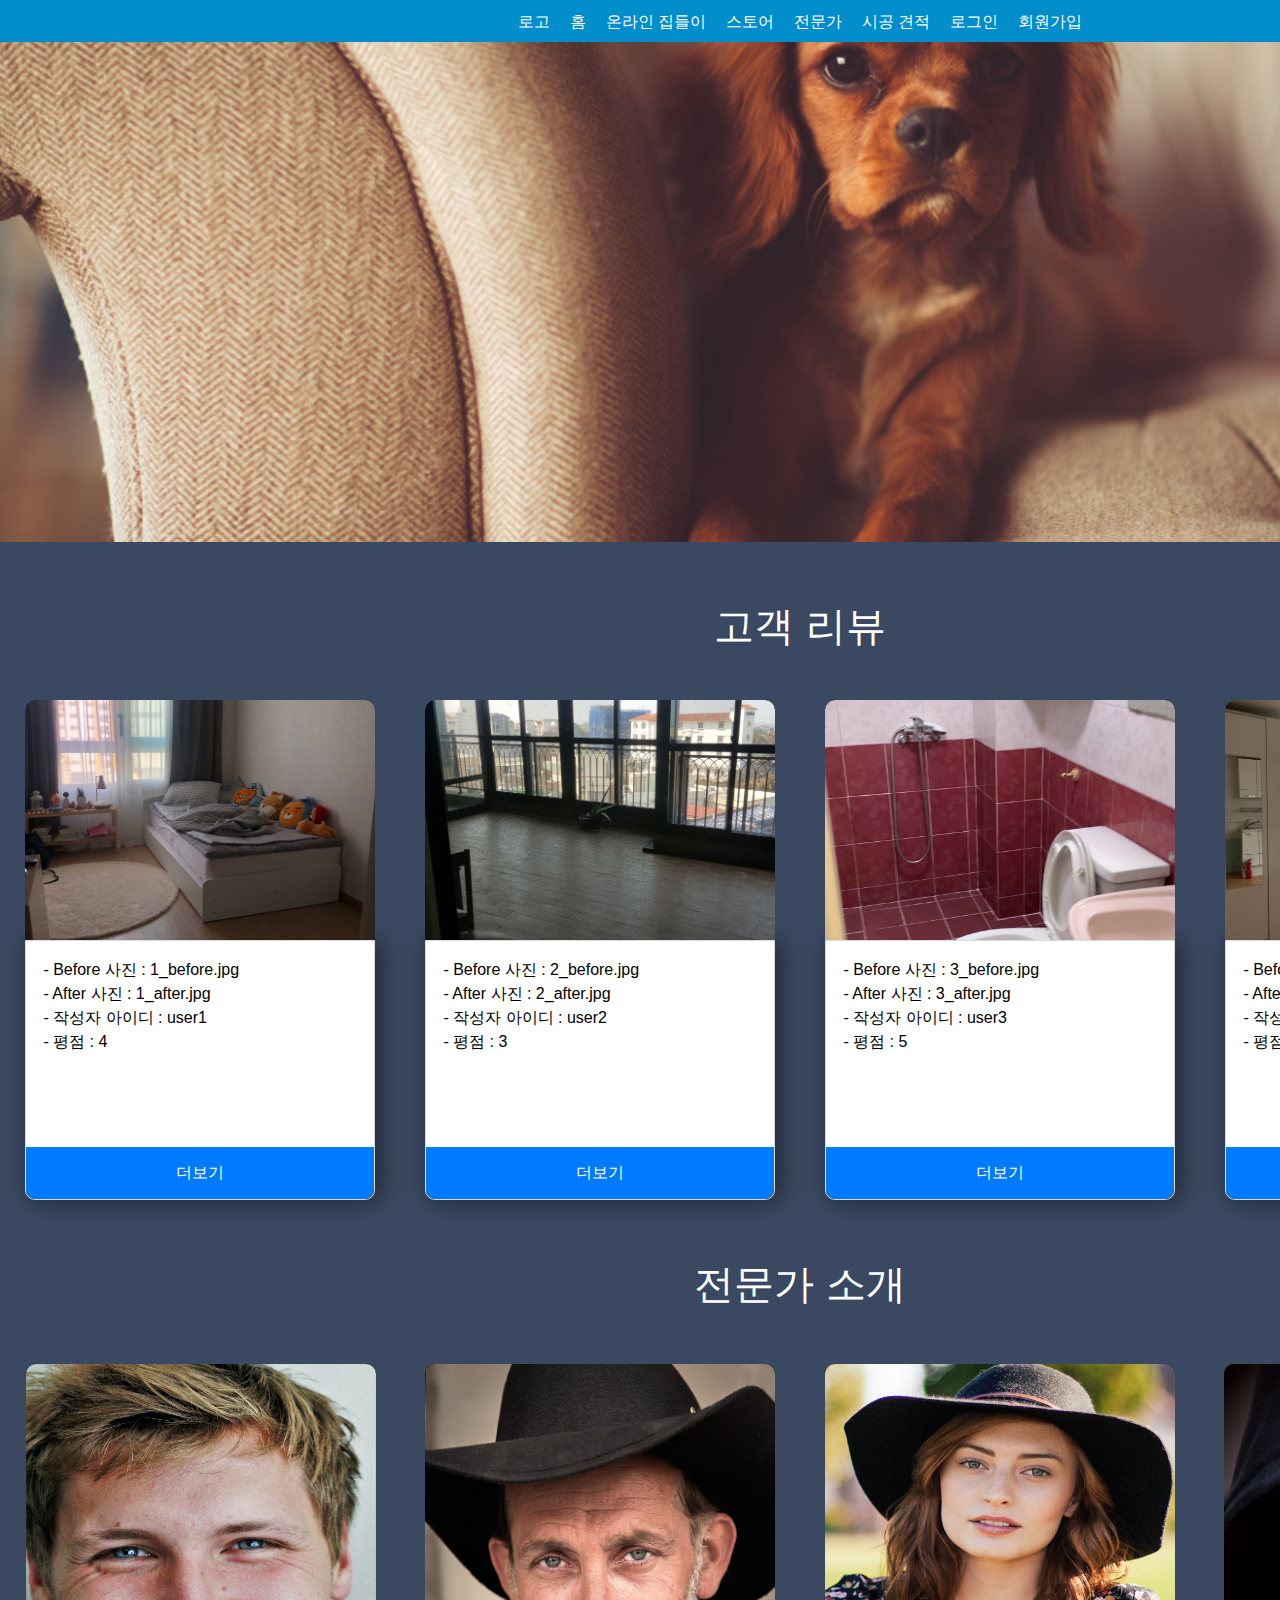
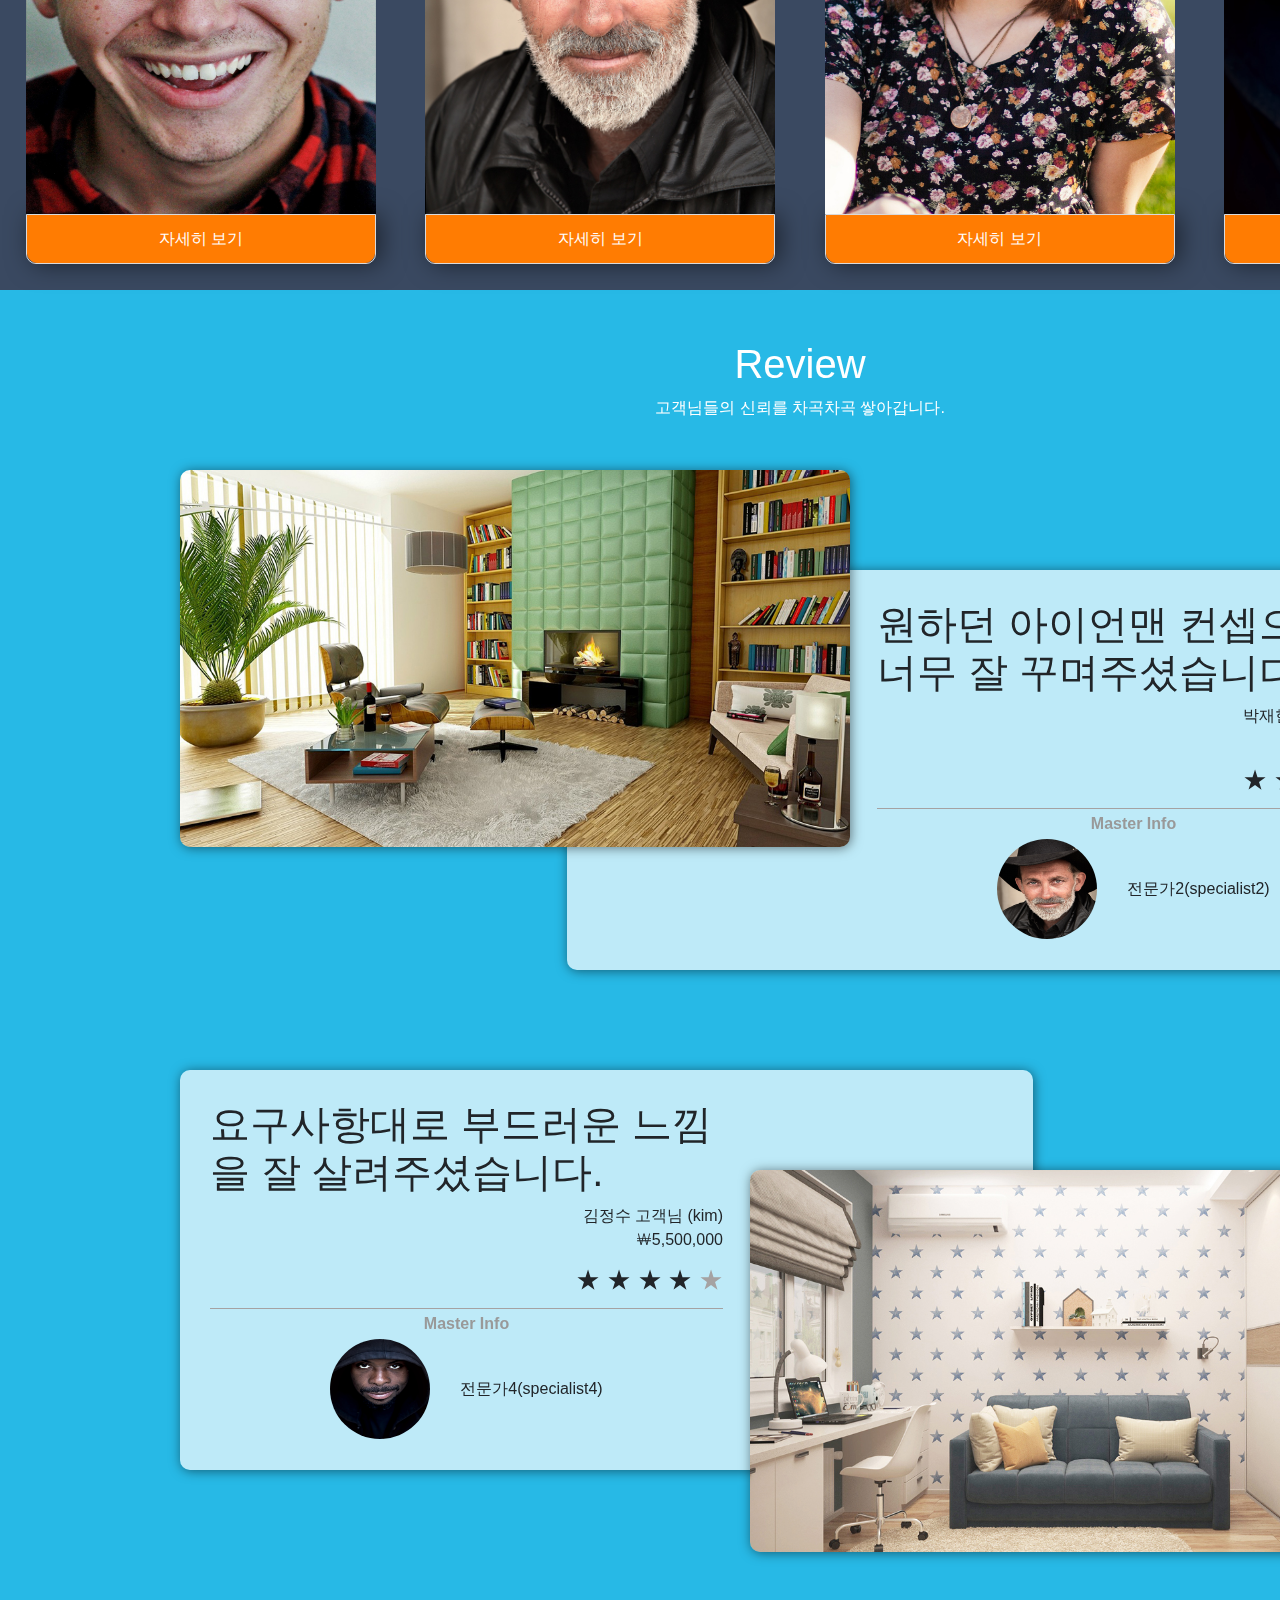
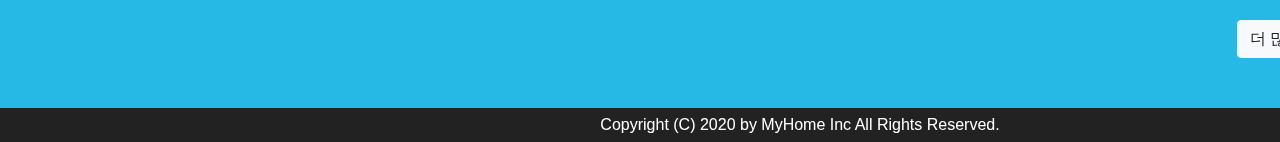
<file: index.html>
<!DOCTYPE html>
<html lang="ko">

<head>
    <meta charset="UTF-8">
    <meta name="viewport" content="width=device-width, initial-scale=1.0">
    <title>내집꾸미기</title>
    <link rel="stylesheet" href="./resources/bootstrap-4.3.1-dist/css/bootstrap.min.css">
    <link rel="stylesheet" href="./style.css">
</head>

<body>
    <header>
        <div class="display">
            <div class="headerBox">
                <a href="./">로고</a>
                <a href="./">홈</a>
                <a href="#">온라인 집들이</a>
                <a href="./store.html">스토어</a>
                <a href="#">전문가</a>
                <a href="#">시공 견적</a>
                <a href="#">로그인</a>
                <a href="#">회원가입</a>
            </div>

            <div class="headerBox_MOBILE" style="display: none;">
                <div class="mobile_nav_box">
                    <a href="./">로고</a>
                    <a href="#">홈</a>
                    <a href="#">온라인 집들이</a>
                    <a href="#">스토어</a>
                    <a href="#">전문가</a>
                    <a href="#">시공 견적</a>
                </div>

                <div class="mobile_login_box">
                    <a href="#">로그인</a>
                    <a href="#">회원가입</a>
                </div>
            </div>

        </div>
    </header>

    <div id="visualContainer">
        <div class="display">
            <!-- visual section -->
            <div class="visual">
                <!-- <div class="slideNo1"></div> -->
                <div class="slideNo2">
                    <img src="./resources/선수제공파일/(공통) 선수제공파일/사진/adorable-1866530_1920.jpg" alt="">
                    <img src="./resources/선수제공파일/(공통) 선수제공파일/사진/bedroom-1006526_1920.jpg" alt="">
                    <img src="./resources/선수제공파일/(공통) 선수제공파일/사진/conference-room-768441_1920.jpg" alt="">
                    <img src="./resources/선수제공파일/(공통) 선수제공파일/사진/bedroom-1006526_1920.jpg" alt="">
                    <img src="./resources/선수제공파일/(공통) 선수제공파일/사진/adorable-1866530_1920.jpg" alt="">
                </div>
                <!-- <div class="slideNo3"></div> -->
                
                <!-- <div class="visual_control">
                    <button>이전</button>
                    <button>다음</button>
                </div> -->
            </div>
        </div>
    </div>

    <div class="main">
        <div class="display" style="padding-top: 10px;">
            <h1 style="margin-top: 50px; text-align: center;">고객 리뷰</h1>

            <div class="onlineHouse">
                <div class="houseCard">
                    <div class="houseCard_img">
                        <img src="./resources/img/1_before.jpg" alt="1_before.jpg">
                        <img class="houseCard_img_after1" src="./resources/img/1_after.jpg" alt="1_after.jpg">
                    </div>

                    <div class="houseCard_info">
                        <div class="houseCard_text">
                            <p>
                                - Before 사진 : 1_before.jpg <br>
                                - After 사진 : 1_after.jpg <br>
                                - 작성자 아이디 : user1 <br>
                                - 평점 : 4
                            </p>
                        </div>

                        <div class="houseCard_readme">
                            <button class="btn btn-primary">더보기</button>
                        </div>
                    </div>
                </div>

                <div class="houseCard">
                    <div class="houseCard_img">
                        <img src="./resources/img/2_before.jpg" alt="2_before.jpg">
                        <img class="houseCard_img_after2" src="./resources/img/2_after.jpg" alt="2_after.jpg">
                    </div>

                    <div class="houseCard_info">
                        <div class="houseCard_text">
                            <p>
                                - Before 사진 : 2_before.jpg <br>
                                - After 사진 : 2_after.jpg <br>
                                - 작성자 아이디 : user2 <br>
                                - 평점 : 3
                            </p>
                        </div>

                        <div class="houseCard_readme">
                            <button class="btn btn-primary">더보기</button>
                        </div>
                    </div>
                </div>

                <div class="houseCard">
                    <div class="houseCard_img">
                        <img src="./resources/img/3_before.jpg" alt="3_before.jpg">
                        <img class="houseCard_img_after3" src="./resources/img/3_after.jpg" alt="3_after.jpg">
                    </div>

                    <div class="houseCard_info">
                        <div class="houseCard_text">
                            <p>
                                - Before 사진 : 3_before.jpg <br>
                                - After 사진 : 3_after.jpg <br>
                                - 작성자 아이디 : user3 <br>
                                - 평점 : 5
                            </p>
                        </div>

                        <div class="houseCard_readme">
                            <button class="btn btn-primary">더보기</button>
                        </div>
                    </div>
                </div>

                <div class="houseCard">
                    <div class="houseCard_img">
                        <img src="./resources/img/4_before.jpg" alt="4_before.jpg">
                        <img class="houseCard_img_after4" src="./resources/img/4_after.jpg" alt="4_after.jpg">
                    </div>

                    <div class="houseCard_info">
                        <div class="houseCard_text">
                            <p>
                                - Before 사진 : 4_before.jpg <br>
                                - After 사진 : 4_after.jpg <br>
                                - 작성자 아이디 : user4 <br>
                                - 평점 : 2
                            </p>
                        </div>

                        <div class="houseCard_readme">
                            <button class="btn btn-primary">더보기</button>
                        </div>
                    </div>
                </div>
            </div>

            <!-- 전문가 영역 -->
            <div class="master">
                <h1 style="margin-top: 60px; margin-bottom: 30px;">전문가 소개</h1>
                <div class="masterUnit">
                    <div class="houseCard masterCard">
                        <div class="masterCard_img">
                            <img src="./resources/img/specialist1.jpg" alt="specialist1.jpg">
                        </div>

                        <div class="master_3d">
                            <p>
                                - 이름 : 전문가1 <br>
                                - 아이디 : specialist1
                            </p>
                        </div>

                        <div class="houseCard_info masterCard_info">
                            <div class="houseCard_readme masterCard_readme">
                                <button class="btn btn-primary masterBtn">자세히 보기</button>
                            </div>
                        </div>
                    </div>

                    <div class="houseCard masterCard">
                        <div class="masterCard_img">
                            <img src="./resources/img/specialist2.jpg" alt="specialist2.jpg">
                        </div>


                        <div class="master_3d">
                            <p>
                                - 이름 : 전문가2 <br>
                                - 아이디 : specialist2 <br>
                            </p>
                        </div>

                        <div class="houseCard_info masterCard_info">
                            <div class="houseCard_readme masterCard_readme">
                                <button class="btn btn-primary masterBtn">자세히 보기</button>
                            </div>
                        </div>
                    </div>

                    <div class="houseCard masterCard">
                        <div class="masterCard_img">
                            <img src="./resources/img/specialist3.jpg" alt="specialist3.jpg">
                        </div>

                        <div class="master_3d">
                            <p>
                                - 이름 : 전문가3 <br>
                                - 아이디 : specialist3
                            </p>
                        </div>

                        <div class="houseCard_info masterCard_info">
                            <div class="houseCard_readme masterCard_readme">
                                <button class="btn btn-primary masterBtn">자세히 보기</button>
                            </div>
                        </div>
                    </div>

                    <div class="houseCard masterCard">
                        <div class="masterCard_img">
                            <img src="./resources/img/specialist4.jpg" alt="specialist4.jpg">
                        </div>


                        <div class="master_3d">
                            <p>
                                - 이름 : 전문가4 <br>
                                - 아이디 : specialist4
                            </p>
                        </div>

                        <div class="houseCard_info masterCard_info">
                            <div class="houseCard_readme masterCard_readme">
                                <button class="btn btn-primary masterBtn">자세히 보기</button>
                            </div>
                        </div>
                    </div>
                </div>
            </div>
        </div>
    </div>

    <!-- 리뷰부분 -->
    <div class="review">
        <div class="display">

            <div class="review_intro">
                <h1 style="color: #fff;">Review</h1>
                <p style="color: #fff;">고객님들의 신뢰를 차곡차곡 쌓아갑니다.</p>
            </div>

            <div class="review_form">
                <div class="review_img">
                    <img src="./resources/img/fireplace-416042_1280.jpg" alt="fireplace-416042_1280.jpg">
                </div>

                <div class="review_contents">
                    <div class="review_text">
                        <h1>원하던 아이언맨 컨셉으로 너무 잘 꾸며주셨습니다!</h1>
                        <p>박재현 고객님 (park)</p>
                        <p>￦3,200,000</p>
                        <p style="font-size: 24px; margin: 10px 0;">★ ★ ★ ★ ★</p>
                    </div>

                    <!-- <div class="review_btn">
                            <button class="btn btn-dark">자세히 보기</button>
                        </div> -->

                    <div class="review_master">
                        <p style="text-align: center; color: #999; font-weight: bold; margin: 3px;">Master Info</p>

                        <div class="review_master_box">
                            <img src="./resources/img/specialist2.jpg" alt="specialist2.jpg">
                            <p style="margin: 0;">전문가2(specialist2)</p>
                        </div>
                    </div>
                </div>
            </div>

            <div class="review_form">
                <div class="review_contents2">
                    <div class="review_text">
                        <h1>요구사항대로 부드러운 느낌을 잘 살려주셨습니다.</h1>
                        <p>김정수 고객님 (kim)</p>
                        <p>￦5,500,000</p>
                        <p style="font-size: 24px; margin: 10px 0;">★ ★ ★ ★ <span class="star_blank">★</span></p>
                    </div>

                    <!-- <div class="review_btn">
                            <button class="btn btn-dark">자세히 보기</button>
                        </div> -->

                    <div class="review_master">
                        <p style="text-align: center; color: #999; font-weight: bold; margin: 3px;">Master Info</p>

                        <div class="review_master_box">
                            <img src="./resources/img/specialist4.jpg" alt="specialist4.jpg">
                            <p style="margin: 0;">전문가4(specialist4)</p>
                        </div>
                    </div>
                </div>

                <div class="review_img2">
                    <img src="./resources/img/baby-boy-3368016.jpg" alt="baby-boy-3368016.jpg">
                </div>
            </div>

            <div class="review_more">
                <button class="btn btn-light">더 많은 후기 보러가기</button>
            </div>
        </div>
    </div>


    <footer>
        <div class="display">
            <p>Copyright (C) 2020 by MyHome Inc All Rights Reserved.</p>
        </div>
    </footer>
</body>

</html>
</file>
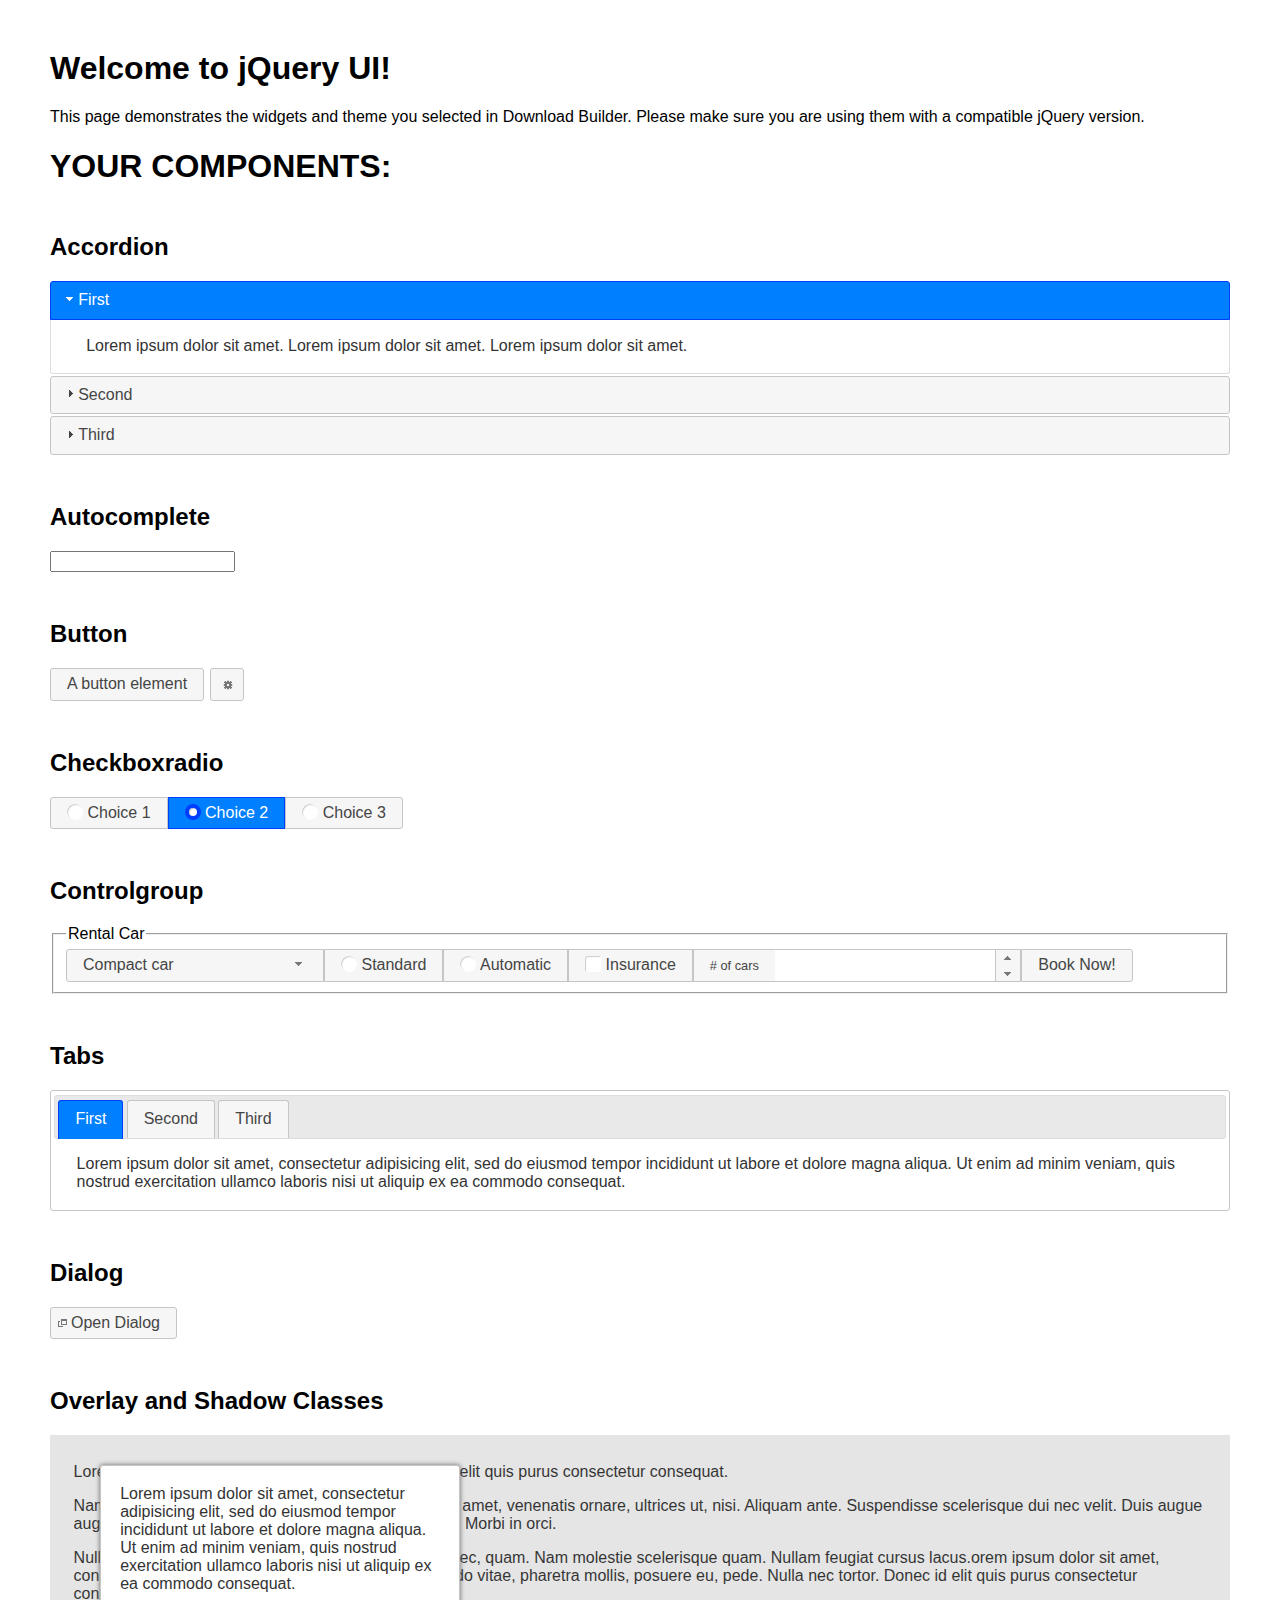
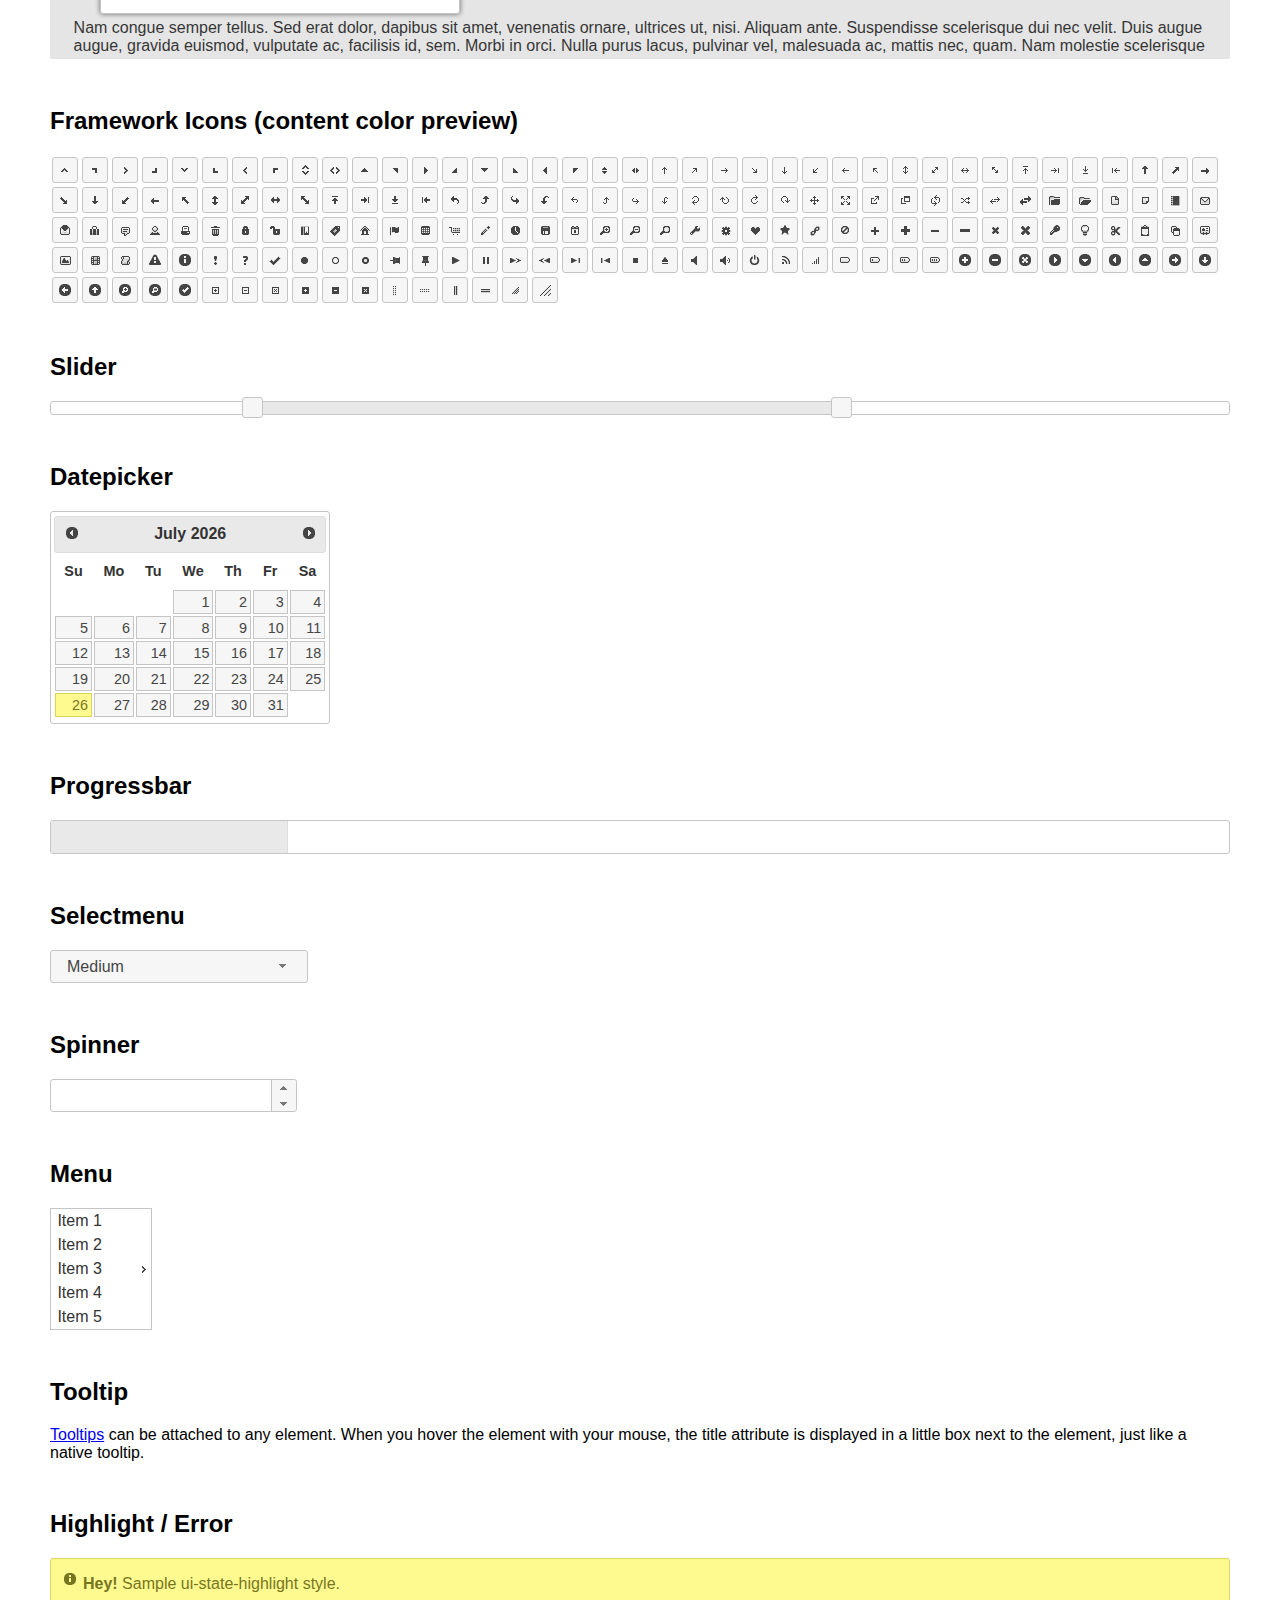
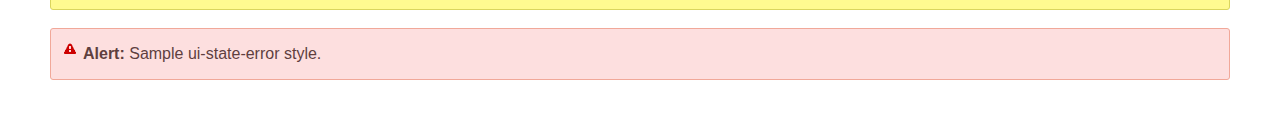
<file: resources/선수제공파일/(공통) 선수제공파일/jquery-ui-1.12.1.custom/index.html>
<!doctype html>
<html lang="us">
<head>
	<meta charset="utf-8">
	<title>jQuery UI Example Page</title>
	<link href="jquery-ui.css" rel="stylesheet">
	<style>
	body{
		font-family: "Trebuchet MS", sans-serif;
		margin: 50px;
	}
	.demoHeaders {
		margin-top: 2em;
	}
	#dialog-link {
		padding: .4em 1em .4em 20px;
		text-decoration: none;
		position: relative;
	}
	#dialog-link span.ui-icon {
		margin: 0 5px 0 0;
		position: absolute;
		left: .2em;
		top: 50%;
		margin-top: -8px;
	}
	#icons {
		margin: 0;
		padding: 0;
	}
	#icons li {
		margin: 2px;
		position: relative;
		padding: 4px 0;
		cursor: pointer;
		float: left;
		list-style: none;
	}
	#icons span.ui-icon {
		float: left;
		margin: 0 4px;
	}
	.fakewindowcontain .ui-widget-overlay {
		position: absolute;
	}
	select {
		width: 200px;
	}
	</style>
</head>
<body>

<h1>Welcome to jQuery UI!</h1>

<div class="ui-widget">
	<p>This page demonstrates the widgets and theme you selected in Download Builder. Please make sure you are using them with a compatible jQuery version.</p>
</div>

<h1>YOUR COMPONENTS:</h1>


<!-- Accordion -->
<h2 class="demoHeaders">Accordion</h2>
<div id="accordion">
	<h3>First</h3>
	<div>Lorem ipsum dolor sit amet. Lorem ipsum dolor sit amet. Lorem ipsum dolor sit amet.</div>
	<h3>Second</h3>
	<div>Phasellus mattis tincidunt nibh.</div>
	<h3>Third</h3>
	<div>Nam dui erat, auctor a, dignissim quis.</div>
</div>



<!-- Autocomplete -->
<h2 class="demoHeaders">Autocomplete</h2>
<div>
	<input id="autocomplete" title="type &quot;a&quot;">
</div>



<!-- Button -->
<h2 class="demoHeaders">Button</h2>
<button id="button">A button element</button>
<button id="button-icon">An icon-only button</button>



<!-- Checkboxradio -->
<h2 class="demoHeaders">Checkboxradio</h2>
<form style="margin-top: 1em;">
	<div id="radioset">
		<input type="radio" id="radio1" name="radio"><label for="radio1">Choice 1</label>
		<input type="radio" id="radio2" name="radio" checked="checked"><label for="radio2">Choice 2</label>
		<input type="radio" id="radio3" name="radio"><label for="radio3">Choice 3</label>
	</div>
</form>



<!-- Controlgroup -->
<h2 class="demoHeaders">Controlgroup</h2>
<fieldset>
	<legend>Rental Car</legend>
	<div id="controlgroup">
		<select id="car-type">
			<option>Compact car</option>
			<option>Midsize car</option>
			<option>Full size car</option>
			<option>SUV</option>
			<option>Luxury</option>
			<option>Truck</option>
			<option>Van</option>
		</select>
		<label for="transmission-standard">Standard</label>
		<input type="radio" name="transmission" id="transmission-standard">
		<label for="transmission-automatic">Automatic</label>
		<input type="radio" name="transmission" id="transmission-automatic">
		<label for="insurance">Insurance</label>
		<input type="checkbox" name="insurance" id="insurance">
		<label for="horizontal-spinner" class="ui-controlgroup-label"># of cars</label>
		<input id="horizontal-spinner" class="ui-spinner-input">
		<button>Book Now!</button>
	</div>
</fieldset>



<!-- Tabs -->
<h2 class="demoHeaders">Tabs</h2>
<div id="tabs">
	<ul>
		<li><a href="#tabs-1">First</a></li>
		<li><a href="#tabs-2">Second</a></li>
		<li><a href="#tabs-3">Third</a></li>
	</ul>
	<div id="tabs-1">Lorem ipsum dolor sit amet, consectetur adipisicing elit, sed do eiusmod tempor incididunt ut labore et dolore magna aliqua. Ut enim ad minim veniam, quis nostrud exercitation ullamco laboris nisi ut aliquip ex ea commodo consequat.</div>
	<div id="tabs-2">Phasellus mattis tincidunt nibh. Cras orci urna, blandit id, pretium vel, aliquet ornare, felis. Maecenas scelerisque sem non nisl. Fusce sed lorem in enim dictum bibendum.</div>
	<div id="tabs-3">Nam dui erat, auctor a, dignissim quis, sollicitudin eu, felis. Pellentesque nisi urna, interdum eget, sagittis et, consequat vestibulum, lacus. Mauris porttitor ullamcorper augue.</div>
</div>



<h2 class="demoHeaders">Dialog</h2>
<p>
	<button id="dialog-link" class="ui-button ui-corner-all ui-widget">
		<span class="ui-icon ui-icon-newwin"></span>Open Dialog
	</button>
</p>

<h2 class="demoHeaders">Overlay and Shadow Classes</h2>
<div style="position: relative; width: 96%; height: 200px; padding:1% 2%; overflow:hidden;" class="fakewindowcontain">
	<p>Lorem ipsum dolor sit amet,  Nulla nec tortor. Donec id elit quis purus consectetur consequat. </p><p>Nam congue semper tellus. Sed erat dolor, dapibus sit amet, venenatis ornare, ultrices ut, nisi. Aliquam ante. Suspendisse scelerisque dui nec velit. Duis augue augue, gravida euismod, vulputate ac, facilisis id, sem. Morbi in orci. </p><p>Nulla purus lacus, pulvinar vel, malesuada ac, mattis nec, quam. Nam molestie scelerisque quam. Nullam feugiat cursus lacus.orem ipsum dolor sit amet, consectetur adipiscing elit. Donec libero risus, commodo vitae, pharetra mollis, posuere eu, pede. Nulla nec tortor. Donec id elit quis purus consectetur consequat. </p><p>Nam congue semper tellus. Sed erat dolor, dapibus sit amet, venenatis ornare, ultrices ut, nisi. Aliquam ante. Suspendisse scelerisque dui nec velit. Duis augue augue, gravida euismod, vulputate ac, facilisis id, sem. Morbi in orci. Nulla purus lacus, pulvinar vel, malesuada ac, mattis nec, quam. Nam molestie scelerisque quam. </p><p>Nullam feugiat cursus lacus.orem ipsum dolor sit amet, consectetur adipiscing elit. Donec libero risus, commodo vitae, pharetra mollis, posuere eu, pede. Nulla nec tortor. Donec id elit quis purus consectetur consequat. Nam congue semper tellus. Sed erat dolor, dapibus sit amet, venenatis ornare, ultrices ut, nisi. Aliquam ante. </p><p>Suspendisse scelerisque dui nec velit. Duis augue augue, gravida euismod, vulputate ac, facilisis id, sem. Morbi in orci. Nulla purus lacus, pulvinar vel, malesuada ac, mattis nec, quam. Nam molestie scelerisque quam. Nullam feugiat cursus lacus.orem ipsum dolor sit amet, consectetur adipiscing elit. Donec libero risus, commodo vitae, pharetra mollis, posuere eu, pede. Nulla nec tortor. Donec id elit quis purus consectetur consequat. Nam congue semper tellus. Sed erat dolor, dapibus sit amet, venenatis ornare, ultrices ut, nisi. </p>

	<!-- ui-dialog -->
	<div class="ui-widget-overlay ui-front"></div>
	<div style="position: absolute; width: 320px; left: 50px; top: 30px; padding: 1.2em" class="ui-widget ui-front ui-widget-content ui-corner-all ui-widget-shadow">
		Lorem ipsum dolor sit amet, consectetur adipisicing elit, sed do eiusmod tempor incididunt ut labore et dolore magna aliqua. Ut enim ad minim veniam, quis nostrud exercitation ullamco laboris nisi ut aliquip ex ea commodo consequat.
	</div>

</div>

<!-- ui-dialog -->
<div id="dialog" title="Dialog Title">
	<p>Lorem ipsum dolor sit amet, consectetur adipisicing elit, sed do eiusmod tempor incididunt ut labore et dolore magna aliqua. Ut enim ad minim veniam, quis nostrud exercitation ullamco laboris nisi ut aliquip ex ea commodo consequat.</p>
</div>



<h2 class="demoHeaders">Framework Icons (content color preview)</h2>
<ul id="icons" class="ui-widget ui-helper-clearfix">
	<li class="ui-state-default ui-corner-all" title=".ui-icon-caret-1-n"><span class="ui-icon ui-icon-caret-1-n"></span></li>
	<li class="ui-state-default ui-corner-all" title=".ui-icon-caret-1-ne"><span class="ui-icon ui-icon-caret-1-ne"></span></li>
	<li class="ui-state-default ui-corner-all" title=".ui-icon-caret-1-e"><span class="ui-icon ui-icon-caret-1-e"></span></li>
	<li class="ui-state-default ui-corner-all" title=".ui-icon-caret-1-se"><span class="ui-icon ui-icon-caret-1-se"></span></li>
	<li class="ui-state-default ui-corner-all" title=".ui-icon-caret-1-s"><span class="ui-icon ui-icon-caret-1-s"></span></li>
	<li class="ui-state-default ui-corner-all" title=".ui-icon-caret-1-sw"><span class="ui-icon ui-icon-caret-1-sw"></span></li>
	<li class="ui-state-default ui-corner-all" title=".ui-icon-caret-1-w"><span class="ui-icon ui-icon-caret-1-w"></span></li>
	<li class="ui-state-default ui-corner-all" title=".ui-icon-caret-1-nw"><span class="ui-icon ui-icon-caret-1-nw"></span></li>
	<li class="ui-state-default ui-corner-all" title=".ui-icon-caret-2-n-s"><span class="ui-icon ui-icon-caret-2-n-s"></span></li>
	<li class="ui-state-default ui-corner-all" title=".ui-icon-caret-2-e-w"><span class="ui-icon ui-icon-caret-2-e-w"></span></li>
	<li class="ui-state-default ui-corner-all" title=".ui-icon-triangle-1-n"><span class="ui-icon ui-icon-triangle-1-n"></span></li>
	<li class="ui-state-default ui-corner-all" title=".ui-icon-triangle-1-ne"><span class="ui-icon ui-icon-triangle-1-ne"></span></li>
	<li class="ui-state-default ui-corner-all" title=".ui-icon-triangle-1-e"><span class="ui-icon ui-icon-triangle-1-e"></span></li>
	<li class="ui-state-default ui-corner-all" title=".ui-icon-triangle-1-se"><span class="ui-icon ui-icon-triangle-1-se"></span></li>
	<li class="ui-state-default ui-corner-all" title=".ui-icon-triangle-1-s"><span class="ui-icon ui-icon-triangle-1-s"></span></li>
	<li class="ui-state-default ui-corner-all" title=".ui-icon-triangle-1-sw"><span class="ui-icon ui-icon-triangle-1-sw"></span></li>
	<li class="ui-state-default ui-corner-all" title=".ui-icon-triangle-1-w"><span class="ui-icon ui-icon-triangle-1-w"></span></li>
	<li class="ui-state-default ui-corner-all" title=".ui-icon-triangle-1-nw"><span class="ui-icon ui-icon-triangle-1-nw"></span></li>
	<li class="ui-state-default ui-corner-all" title=".ui-icon-triangle-2-n-s"><span class="ui-icon ui-icon-triangle-2-n-s"></span></li>
	<li class="ui-state-default ui-corner-all" title=".ui-icon-triangle-2-e-w"><span class="ui-icon ui-icon-triangle-2-e-w"></span></li>
	<li class="ui-state-default ui-corner-all" title=".ui-icon-arrow-1-n"><span class="ui-icon ui-icon-arrow-1-n"></span></li>
	<li class="ui-state-default ui-corner-all" title=".ui-icon-arrow-1-ne"><span class="ui-icon ui-icon-arrow-1-ne"></span></li>
	<li class="ui-state-default ui-corner-all" title=".ui-icon-arrow-1-e"><span class="ui-icon ui-icon-arrow-1-e"></span></li>
	<li class="ui-state-default ui-corner-all" title=".ui-icon-arrow-1-se"><span class="ui-icon ui-icon-arrow-1-se"></span></li>
	<li class="ui-state-default ui-corner-all" title=".ui-icon-arrow-1-s"><span class="ui-icon ui-icon-arrow-1-s"></span></li>
	<li class="ui-state-default ui-corner-all" title=".ui-icon-arrow-1-sw"><span class="ui-icon ui-icon-arrow-1-sw"></span></li>
	<li class="ui-state-default ui-corner-all" title=".ui-icon-arrow-1-w"><span class="ui-icon ui-icon-arrow-1-w"></span></li>
	<li class="ui-state-default ui-corner-all" title=".ui-icon-arrow-1-nw"><span class="ui-icon ui-icon-arrow-1-nw"></span></li>
	<li class="ui-state-default ui-corner-all" title=".ui-icon-arrow-2-n-s"><span class="ui-icon ui-icon-arrow-2-n-s"></span></li>
	<li class="ui-state-default ui-corner-all" title=".ui-icon-arrow-2-ne-sw"><span class="ui-icon ui-icon-arrow-2-ne-sw"></span></li>
	<li class="ui-state-default ui-corner-all" title=".ui-icon-arrow-2-e-w"><span class="ui-icon ui-icon-arrow-2-e-w"></span></li>
	<li class="ui-state-default ui-corner-all" title=".ui-icon-arrow-2-se-nw"><span class="ui-icon ui-icon-arrow-2-se-nw"></span></li>
	<li class="ui-state-default ui-corner-all" title=".ui-icon-arrowstop-1-n"><span class="ui-icon ui-icon-arrowstop-1-n"></span></li>
	<li class="ui-state-default ui-corner-all" title=".ui-icon-arrowstop-1-e"><span class="ui-icon ui-icon-arrowstop-1-e"></span></li>
	<li class="ui-state-default ui-corner-all" title=".ui-icon-arrowstop-1-s"><span class="ui-icon ui-icon-arrowstop-1-s"></span></li>
	<li class="ui-state-default ui-corner-all" title=".ui-icon-arrowstop-1-w"><span class="ui-icon ui-icon-arrowstop-1-w"></span></li>
	<li class="ui-state-default ui-corner-all" title=".ui-icon-arrowthick-1-n"><span class="ui-icon ui-icon-arrowthick-1-n"></span></li>
	<li class="ui-state-default ui-corner-all" title=".ui-icon-arrowthick-1-ne"><span class="ui-icon ui-icon-arrowthick-1-ne"></span></li>
	<li class="ui-state-default ui-corner-all" title=".ui-icon-arrowthick-1-e"><span class="ui-icon ui-icon-arrowthick-1-e"></span></li>
	<li class="ui-state-default ui-corner-all" title=".ui-icon-arrowthick-1-se"><span class="ui-icon ui-icon-arrowthick-1-se"></span></li>
	<li class="ui-state-default ui-corner-all" title=".ui-icon-arrowthick-1-s"><span class="ui-icon ui-icon-arrowthick-1-s"></span></li>
	<li class="ui-state-default ui-corner-all" title=".ui-icon-arrowthick-1-sw"><span class="ui-icon ui-icon-arrowthick-1-sw"></span></li>
	<li class="ui-state-default ui-corner-all" title=".ui-icon-arrowthick-1-w"><span class="ui-icon ui-icon-arrowthick-1-w"></span></li>
	<li class="ui-state-default ui-corner-all" title=".ui-icon-arrowthick-1-nw"><span class="ui-icon ui-icon-arrowthick-1-nw"></span></li>
	<li class="ui-state-default ui-corner-all" title=".ui-icon-arrowthick-2-n-s"><span class="ui-icon ui-icon-arrowthick-2-n-s"></span></li>
	<li class="ui-state-default ui-corner-all" title=".ui-icon-arrowthick-2-ne-sw"><span class="ui-icon ui-icon-arrowthick-2-ne-sw"></span></li>
	<li class="ui-state-default ui-corner-all" title=".ui-icon-arrowthick-2-e-w"><span class="ui-icon ui-icon-arrowthick-2-e-w"></span></li>
	<li class="ui-state-default ui-corner-all" title=".ui-icon-arrowthick-2-se-nw"><span class="ui-icon ui-icon-arrowthick-2-se-nw"></span></li>
	<li class="ui-state-default ui-corner-all" title=".ui-icon-arrowthickstop-1-n"><span class="ui-icon ui-icon-arrowthickstop-1-n"></span></li>
	<li class="ui-state-default ui-corner-all" title=".ui-icon-arrowthickstop-1-e"><span class="ui-icon ui-icon-arrowthickstop-1-e"></span></li>
	<li class="ui-state-default ui-corner-all" title=".ui-icon-arrowthickstop-1-s"><span class="ui-icon ui-icon-arrowthickstop-1-s"></span></li>
	<li class="ui-state-default ui-corner-all" title=".ui-icon-arrowthickstop-1-w"><span class="ui-icon ui-icon-arrowthickstop-1-w"></span></li>
	<li class="ui-state-default ui-corner-all" title=".ui-icon-arrowreturnthick-1-w"><span class="ui-icon ui-icon-arrowreturnthick-1-w"></span></li>
	<li class="ui-state-default ui-corner-all" title=".ui-icon-arrowreturnthick-1-n"><span class="ui-icon ui-icon-arrowreturnthick-1-n"></span></li>
	<li class="ui-state-default ui-corner-all" title=".ui-icon-arrowreturnthick-1-e"><span class="ui-icon ui-icon-arrowreturnthick-1-e"></span></li>
	<li class="ui-state-default ui-corner-all" title=".ui-icon-arrowreturnthick-1-s"><span class="ui-icon ui-icon-arrowreturnthick-1-s"></span></li>
	<li class="ui-state-default ui-corner-all" title=".ui-icon-arrowreturn-1-w"><span class="ui-icon ui-icon-arrowreturn-1-w"></span></li>
	<li class="ui-state-default ui-corner-all" title=".ui-icon-arrowreturn-1-n"><span class="ui-icon ui-icon-arrowreturn-1-n"></span></li>
	<li class="ui-state-default ui-corner-all" title=".ui-icon-arrowreturn-1-e"><span class="ui-icon ui-icon-arrowreturn-1-e"></span></li>
	<li class="ui-state-default ui-corner-all" title=".ui-icon-arrowreturn-1-s"><span class="ui-icon ui-icon-arrowreturn-1-s"></span></li>
	<li class="ui-state-default ui-corner-all" title=".ui-icon-arrowrefresh-1-w"><span class="ui-icon ui-icon-arrowrefresh-1-w"></span></li>
	<li class="ui-state-default ui-corner-all" title=".ui-icon-arrowrefresh-1-n"><span class="ui-icon ui-icon-arrowrefresh-1-n"></span></li>
	<li class="ui-state-default ui-corner-all" title=".ui-icon-arrowrefresh-1-e"><span class="ui-icon ui-icon-arrowrefresh-1-e"></span></li>
	<li class="ui-state-default ui-corner-all" title=".ui-icon-arrowrefresh-1-s"><span class="ui-icon ui-icon-arrowrefresh-1-s"></span></li>
	<li class="ui-state-default ui-corner-all" title=".ui-icon-arrow-4"><span class="ui-icon ui-icon-arrow-4"></span></li>
	<li class="ui-state-default ui-corner-all" title=".ui-icon-arrow-4-diag"><span class="ui-icon ui-icon-arrow-4-diag"></span></li>
	<li class="ui-state-default ui-corner-all" title=".ui-icon-extlink"><span class="ui-icon ui-icon-extlink"></span></li>
	<li class="ui-state-default ui-corner-all" title=".ui-icon-newwin"><span class="ui-icon ui-icon-newwin"></span></li>
	<li class="ui-state-default ui-corner-all" title=".ui-icon-refresh"><span class="ui-icon ui-icon-refresh"></span></li>
	<li class="ui-state-default ui-corner-all" title=".ui-icon-shuffle"><span class="ui-icon ui-icon-shuffle"></span></li>
	<li class="ui-state-default ui-corner-all" title=".ui-icon-transfer-e-w"><span class="ui-icon ui-icon-transfer-e-w"></span></li>
	<li class="ui-state-default ui-corner-all" title=".ui-icon-transferthick-e-w"><span class="ui-icon ui-icon-transferthick-e-w"></span></li>
	<li class="ui-state-default ui-corner-all" title=".ui-icon-folder-collapsed"><span class="ui-icon ui-icon-folder-collapsed"></span></li>
	<li class="ui-state-default ui-corner-all" title=".ui-icon-folder-open"><span class="ui-icon ui-icon-folder-open"></span></li>
	<li class="ui-state-default ui-corner-all" title=".ui-icon-document"><span class="ui-icon ui-icon-document"></span></li>
	<li class="ui-state-default ui-corner-all" title=".ui-icon-document-b"><span class="ui-icon ui-icon-document-b"></span></li>
	<li class="ui-state-default ui-corner-all" title=".ui-icon-note"><span class="ui-icon ui-icon-note"></span></li>
	<li class="ui-state-default ui-corner-all" title=".ui-icon-mail-closed"><span class="ui-icon ui-icon-mail-closed"></span></li>
	<li class="ui-state-default ui-corner-all" title=".ui-icon-mail-open"><span class="ui-icon ui-icon-mail-open"></span></li>
	<li class="ui-state-default ui-corner-all" title=".ui-icon-suitcase"><span class="ui-icon ui-icon-suitcase"></span></li>
	<li class="ui-state-default ui-corner-all" title=".ui-icon-comment"><span class="ui-icon ui-icon-comment"></span></li>
	<li class="ui-state-default ui-corner-all" title=".ui-icon-person"><span class="ui-icon ui-icon-person"></span></li>
	<li class="ui-state-default ui-corner-all" title=".ui-icon-print"><span class="ui-icon ui-icon-print"></span></li>
	<li class="ui-state-default ui-corner-all" title=".ui-icon-trash"><span class="ui-icon ui-icon-trash"></span></li>
	<li class="ui-state-default ui-corner-all" title=".ui-icon-locked"><span class="ui-icon ui-icon-locked"></span></li>
	<li class="ui-state-default ui-corner-all" title=".ui-icon-unlocked"><span class="ui-icon ui-icon-unlocked"></span></li>
	<li class="ui-state-default ui-corner-all" title=".ui-icon-bookmark"><span class="ui-icon ui-icon-bookmark"></span></li>
	<li class="ui-state-default ui-corner-all" title=".ui-icon-tag"><span class="ui-icon ui-icon-tag"></span></li>
	<li class="ui-state-default ui-corner-all" title=".ui-icon-home"><span class="ui-icon ui-icon-home"></span></li>
	<li class="ui-state-default ui-corner-all" title=".ui-icon-flag"><span class="ui-icon ui-icon-flag"></span></li>
	<li class="ui-state-default ui-corner-all" title=".ui-icon-calculator"><span class="ui-icon ui-icon-calculator"></span></li>
	<li class="ui-state-default ui-corner-all" title=".ui-icon-cart"><span class="ui-icon ui-icon-cart"></span></li>
	<li class="ui-state-default ui-corner-all" title=".ui-icon-pencil"><span class="ui-icon ui-icon-pencil"></span></li>
	<li class="ui-state-default ui-corner-all" title=".ui-icon-clock"><span class="ui-icon ui-icon-clock"></span></li>
	<li class="ui-state-default ui-corner-all" title=".ui-icon-disk"><span class="ui-icon ui-icon-disk"></span></li>
	<li class="ui-state-default ui-corner-all" title=".ui-icon-calendar"><span class="ui-icon ui-icon-calendar"></span></li>
	<li class="ui-state-default ui-corner-all" title=".ui-icon-zoomin"><span class="ui-icon ui-icon-zoomin"></span></li>
	<li class="ui-state-default ui-corner-all" title=".ui-icon-zoomout"><span class="ui-icon ui-icon-zoomout"></span></li>
	<li class="ui-state-default ui-corner-all" title=".ui-icon-search"><span class="ui-icon ui-icon-search"></span></li>
	<li class="ui-state-default ui-corner-all" title=".ui-icon-wrench"><span class="ui-icon ui-icon-wrench"></span></li>
	<li class="ui-state-default ui-corner-all" title=".ui-icon-gear"><span class="ui-icon ui-icon-gear"></span></li>
	<li class="ui-state-default ui-corner-all" title=".ui-icon-heart"><span class="ui-icon ui-icon-heart"></span></li>
	<li class="ui-state-default ui-corner-all" title=".ui-icon-star"><span class="ui-icon ui-icon-star"></span></li>
	<li class="ui-state-default ui-corner-all" title=".ui-icon-link"><span class="ui-icon ui-icon-link"></span></li>
	<li class="ui-state-default ui-corner-all" title=".ui-icon-cancel"><span class="ui-icon ui-icon-cancel"></span></li>
	<li class="ui-state-default ui-corner-all" title=".ui-icon-plus"><span class="ui-icon ui-icon-plus"></span></li>
	<li class="ui-state-default ui-corner-all" title=".ui-icon-plusthick"><span class="ui-icon ui-icon-plusthick"></span></li>
	<li class="ui-state-default ui-corner-all" title=".ui-icon-minus"><span class="ui-icon ui-icon-minus"></span></li>
	<li class="ui-state-default ui-corner-all" title=".ui-icon-minusthick"><span class="ui-icon ui-icon-minusthick"></span></li>
	<li class="ui-state-default ui-corner-all" title=".ui-icon-close"><span class="ui-icon ui-icon-close"></span></li>
	<li class="ui-state-default ui-corner-all" title=".ui-icon-closethick"><span class="ui-icon ui-icon-closethick"></span></li>
	<li class="ui-state-default ui-corner-all" title=".ui-icon-key"><span class="ui-icon ui-icon-key"></span></li>
	<li class="ui-state-default ui-corner-all" title=".ui-icon-lightbulb"><span class="ui-icon ui-icon-lightbulb"></span></li>
	<li class="ui-state-default ui-corner-all" title=".ui-icon-scissors"><span class="ui-icon ui-icon-scissors"></span></li>
	<li class="ui-state-default ui-corner-all" title=".ui-icon-clipboard"><span class="ui-icon ui-icon-clipboard"></span></li>
	<li class="ui-state-default ui-corner-all" title=".ui-icon-copy"><span class="ui-icon ui-icon-copy"></span></li>
	<li class="ui-state-default ui-corner-all" title=".ui-icon-contact"><span class="ui-icon ui-icon-contact"></span></li>
	<li class="ui-state-default ui-corner-all" title=".ui-icon-image"><span class="ui-icon ui-icon-image"></span></li>
	<li class="ui-state-default ui-corner-all" title=".ui-icon-video"><span class="ui-icon ui-icon-video"></span></li>
	<li class="ui-state-default ui-corner-all" title=".ui-icon-script"><span class="ui-icon ui-icon-script"></span></li>
	<li class="ui-state-default ui-corner-all" title=".ui-icon-alert"><span class="ui-icon ui-icon-alert"></span></li>
	<li class="ui-state-default ui-corner-all" title=".ui-icon-info"><span class="ui-icon ui-icon-info"></span></li>
	<li class="ui-state-default ui-corner-all" title=".ui-icon-notice"><span class="ui-icon ui-icon-notice"></span></li>
	<li class="ui-state-default ui-corner-all" title=".ui-icon-help"><span class="ui-icon ui-icon-help"></span></li>
	<li class="ui-state-default ui-corner-all" title=".ui-icon-check"><span class="ui-icon ui-icon-check"></span></li>
	<li class="ui-state-default ui-corner-all" title=".ui-icon-bullet"><span class="ui-icon ui-icon-bullet"></span></li>
	<li class="ui-state-default ui-corner-all" title=".ui-icon-radio-off"><span class="ui-icon ui-icon-radio-off"></span></li>
	<li class="ui-state-default ui-corner-all" title=".ui-icon-radio-on"><span class="ui-icon ui-icon-radio-on"></span></li>
	<li class="ui-state-default ui-corner-all" title=".ui-icon-pin-w"><span class="ui-icon ui-icon-pin-w"></span></li>
	<li class="ui-state-default ui-corner-all" title=".ui-icon-pin-s"><span class="ui-icon ui-icon-pin-s"></span></li>
	<li class="ui-state-default ui-corner-all" title=".ui-icon-play"><span class="ui-icon ui-icon-play"></span></li>
	<li class="ui-state-default ui-corner-all" title=".ui-icon-pause"><span class="ui-icon ui-icon-pause"></span></li>
	<li class="ui-state-default ui-corner-all" title=".ui-icon-seek-next"><span class="ui-icon ui-icon-seek-next"></span></li>
	<li class="ui-state-default ui-corner-all" title=".ui-icon-seek-prev"><span class="ui-icon ui-icon-seek-prev"></span></li>
	<li class="ui-state-default ui-corner-all" title=".ui-icon-seek-end"><span class="ui-icon ui-icon-seek-end"></span></li>
	<li class="ui-state-default ui-corner-all" title=".ui-icon-seek-first"><span class="ui-icon ui-icon-seek-first"></span></li>
	<li class="ui-state-default ui-corner-all" title=".ui-icon-stop"><span class="ui-icon ui-icon-stop"></span></li>
	<li class="ui-state-default ui-corner-all" title=".ui-icon-eject"><span class="ui-icon ui-icon-eject"></span></li>
	<li class="ui-state-default ui-corner-all" title=".ui-icon-volume-off"><span class="ui-icon ui-icon-volume-off"></span></li>
	<li class="ui-state-default ui-corner-all" title=".ui-icon-volume-on"><span class="ui-icon ui-icon-volume-on"></span></li>
	<li class="ui-state-default ui-corner-all" title=".ui-icon-power"><span class="ui-icon ui-icon-power"></span></li>
	<li class="ui-state-default ui-corner-all" title=".ui-icon-signal-diag"><span class="ui-icon ui-icon-signal-diag"></span></li>
	<li class="ui-state-default ui-corner-all" title=".ui-icon-signal"><span class="ui-icon ui-icon-signal"></span></li>
	<li class="ui-state-default ui-corner-all" title=".ui-icon-battery-0"><span class="ui-icon ui-icon-battery-0"></span></li>
	<li class="ui-state-default ui-corner-all" title=".ui-icon-battery-1"><span class="ui-icon ui-icon-battery-1"></span></li>
	<li class="ui-state-default ui-corner-all" title=".ui-icon-battery-2"><span class="ui-icon ui-icon-battery-2"></span></li>
	<li class="ui-state-default ui-corner-all" title=".ui-icon-battery-3"><span class="ui-icon ui-icon-battery-3"></span></li>
	<li class="ui-state-default ui-corner-all" title=".ui-icon-circle-plus"><span class="ui-icon ui-icon-circle-plus"></span></li>
	<li class="ui-state-default ui-corner-all" title=".ui-icon-circle-minus"><span class="ui-icon ui-icon-circle-minus"></span></li>
	<li class="ui-state-default ui-corner-all" title=".ui-icon-circle-close"><span class="ui-icon ui-icon-circle-close"></span></li>
	<li class="ui-state-default ui-corner-all" title=".ui-icon-circle-triangle-e"><span class="ui-icon ui-icon-circle-triangle-e"></span></li>
	<li class="ui-state-default ui-corner-all" title=".ui-icon-circle-triangle-s"><span class="ui-icon ui-icon-circle-triangle-s"></span></li>
	<li class="ui-state-default ui-corner-all" title=".ui-icon-circle-triangle-w"><span class="ui-icon ui-icon-circle-triangle-w"></span></li>
	<li class="ui-state-default ui-corner-all" title=".ui-icon-circle-triangle-n"><span class="ui-icon ui-icon-circle-triangle-n"></span></li>
	<li class="ui-state-default ui-corner-all" title=".ui-icon-circle-arrow-e"><span class="ui-icon ui-icon-circle-arrow-e"></span></li>
	<li class="ui-state-default ui-corner-all" title=".ui-icon-circle-arrow-s"><span class="ui-icon ui-icon-circle-arrow-s"></span></li>
	<li class="ui-state-default ui-corner-all" title=".ui-icon-circle-arrow-w"><span class="ui-icon ui-icon-circle-arrow-w"></span></li>
	<li class="ui-state-default ui-corner-all" title=".ui-icon-circle-arrow-n"><span class="ui-icon ui-icon-circle-arrow-n"></span></li>
	<li class="ui-state-default ui-corner-all" title=".ui-icon-circle-zoomin"><span class="ui-icon ui-icon-circle-zoomin"></span></li>
	<li class="ui-state-default ui-corner-all" title=".ui-icon-circle-zoomout"><span class="ui-icon ui-icon-circle-zoomout"></span></li>
	<li class="ui-state-default ui-corner-all" title=".ui-icon-circle-check"><span class="ui-icon ui-icon-circle-check"></span></li>
	<li class="ui-state-default ui-corner-all" title=".ui-icon-circlesmall-plus"><span class="ui-icon ui-icon-circlesmall-plus"></span></li>
	<li class="ui-state-default ui-corner-all" title=".ui-icon-circlesmall-minus"><span class="ui-icon ui-icon-circlesmall-minus"></span></li>
	<li class="ui-state-default ui-corner-all" title=".ui-icon-circlesmall-close"><span class="ui-icon ui-icon-circlesmall-close"></span></li>
	<li class="ui-state-default ui-corner-all" title=".ui-icon-squaresmall-plus"><span class="ui-icon ui-icon-squaresmall-plus"></span></li>
	<li class="ui-state-default ui-corner-all" title=".ui-icon-squaresmall-minus"><span class="ui-icon ui-icon-squaresmall-minus"></span></li>
	<li class="ui-state-default ui-corner-all" title=".ui-icon-squaresmall-close"><span class="ui-icon ui-icon-squaresmall-close"></span></li>
	<li class="ui-state-default ui-corner-all" title=".ui-icon-grip-dotted-vertical"><span class="ui-icon ui-icon-grip-dotted-vertical"></span></li>
	<li class="ui-state-default ui-corner-all" title=".ui-icon-grip-dotted-horizontal"><span class="ui-icon ui-icon-grip-dotted-horizontal"></span></li>
	<li class="ui-state-default ui-corner-all" title=".ui-icon-grip-solid-vertical"><span class="ui-icon ui-icon-grip-solid-vertical"></span></li>
	<li class="ui-state-default ui-corner-all" title=".ui-icon-grip-solid-horizontal"><span class="ui-icon ui-icon-grip-solid-horizontal"></span></li>
	<li class="ui-state-default ui-corner-all" title=".ui-icon-gripsmall-diagonal-se"><span class="ui-icon ui-icon-gripsmall-diagonal-se"></span></li>
	<li class="ui-state-default ui-corner-all" title=".ui-icon-grip-diagonal-se"><span class="ui-icon ui-icon-grip-diagonal-se"></span></li>
</ul>


<!-- Slider -->
<h2 class="demoHeaders">Slider</h2>
<div id="slider"></div>



<!-- Datepicker -->
<h2 class="demoHeaders">Datepicker</h2>
<div id="datepicker"></div>



<!-- Progressbar -->
<h2 class="demoHeaders">Progressbar</h2>
<div id="progressbar"></div>



<!-- Progressbar -->
<h2 class="demoHeaders">Selectmenu</h2>
<select id="selectmenu">
	<option>Slower</option>
	<option>Slow</option>
	<option selected="selected">Medium</option>
	<option>Fast</option>
	<option>Faster</option>
</select>



<!-- Spinner -->
<h2 class="demoHeaders">Spinner</h2>
<input id="spinner">



<!-- Menu -->
<h2 class="demoHeaders">Menu</h2>
<ul style="width:100px;" id="menu">
	<li><div>Item 1</div></li>
	<li><div>Item 2</div></li>
	<li><div>Item 3</div>
		<ul>
			<li><div>Item 3-1</div></li>
			<li><div>Item 3-2</div></li>
			<li><div>Item 3-3</div></li>
			<li><div>Item 3-4</div></li>
			<li><div>Item 3-5</div></li>
		</ul>
	</li>
	<li><div>Item 4</div></li>
	<li><div>Item 5</div></li>
</ul>



<!-- Tooltip -->
<h2 class="demoHeaders">Tooltip</h2>
<p id="tooltip">
	<a href="#" title="That&apos;s what this widget is">Tooltips</a> can be attached to any element. When you hover
the element with your mouse, the title attribute is displayed in a little box next to the element, just like a native tooltip.
</p>


<!-- Highlight / Error -->
<h2 class="demoHeaders">Highlight / Error</h2>
<div class="ui-widget">
	<div class="ui-state-highlight ui-corner-all" style="margin-top: 20px; padding: 0 .7em;">
		<p><span class="ui-icon ui-icon-info" style="float: left; margin-right: .3em;"></span>
		<strong>Hey!</strong> Sample ui-state-highlight style.</p>
	</div>
</div>
<br>
<div class="ui-widget">
	<div class="ui-state-error ui-corner-all" style="padding: 0 .7em;">
		<p><span class="ui-icon ui-icon-alert" style="float: left; margin-right: .3em;"></span>
		<strong>Alert:</strong> Sample ui-state-error style.</p>
	</div>
</div>

<script src="external/jquery/jquery.js"></script>
<script src="jquery-ui.js"></script>
<script>

$( "#accordion" ).accordion();



var availableTags = [
	"ActionScript",
	"AppleScript",
	"Asp",
	"BASIC",
	"C",
	"C++",
	"Clojure",
	"COBOL",
	"ColdFusion",
	"Erlang",
	"Fortran",
	"Groovy",
	"Haskell",
	"Java",
	"JavaScript",
	"Lisp",
	"Perl",
	"PHP",
	"Python",
	"Ruby",
	"Scala",
	"Scheme"
];
$( "#autocomplete" ).autocomplete({
	source: availableTags
});



$( "#button" ).button();
$( "#button-icon" ).button({
	icon: "ui-icon-gear",
	showLabel: false
});



$( "#radioset" ).buttonset();



$( "#controlgroup" ).controlgroup();



$( "#tabs" ).tabs();



$( "#dialog" ).dialog({
	autoOpen: false,
	width: 400,
	buttons: [
		{
			text: "Ok",
			click: function() {
				$( this ).dialog( "close" );
			}
		},
		{
			text: "Cancel",
			click: function() {
				$( this ).dialog( "close" );
			}
		}
	]
});

// Link to open the dialog
$( "#dialog-link" ).click(function( event ) {
	$( "#dialog" ).dialog( "open" );
	event.preventDefault();
});



$( "#datepicker" ).datepicker({
	inline: true
});



$( "#slider" ).slider({
	range: true,
	values: [ 17, 67 ]
});



$( "#progressbar" ).progressbar({
	value: 20
});



$( "#spinner" ).spinner();



$( "#menu" ).menu();



$( "#tooltip" ).tooltip();



$( "#selectmenu" ).selectmenu();


// Hover states on the static widgets
$( "#dialog-link, #icons li" ).hover(
	function() {
		$( this ).addClass( "ui-state-hover" );
	},
	function() {
		$( this ).removeClass( "ui-state-hover" );
	}
);
</script>
</body>
</html>
</file>
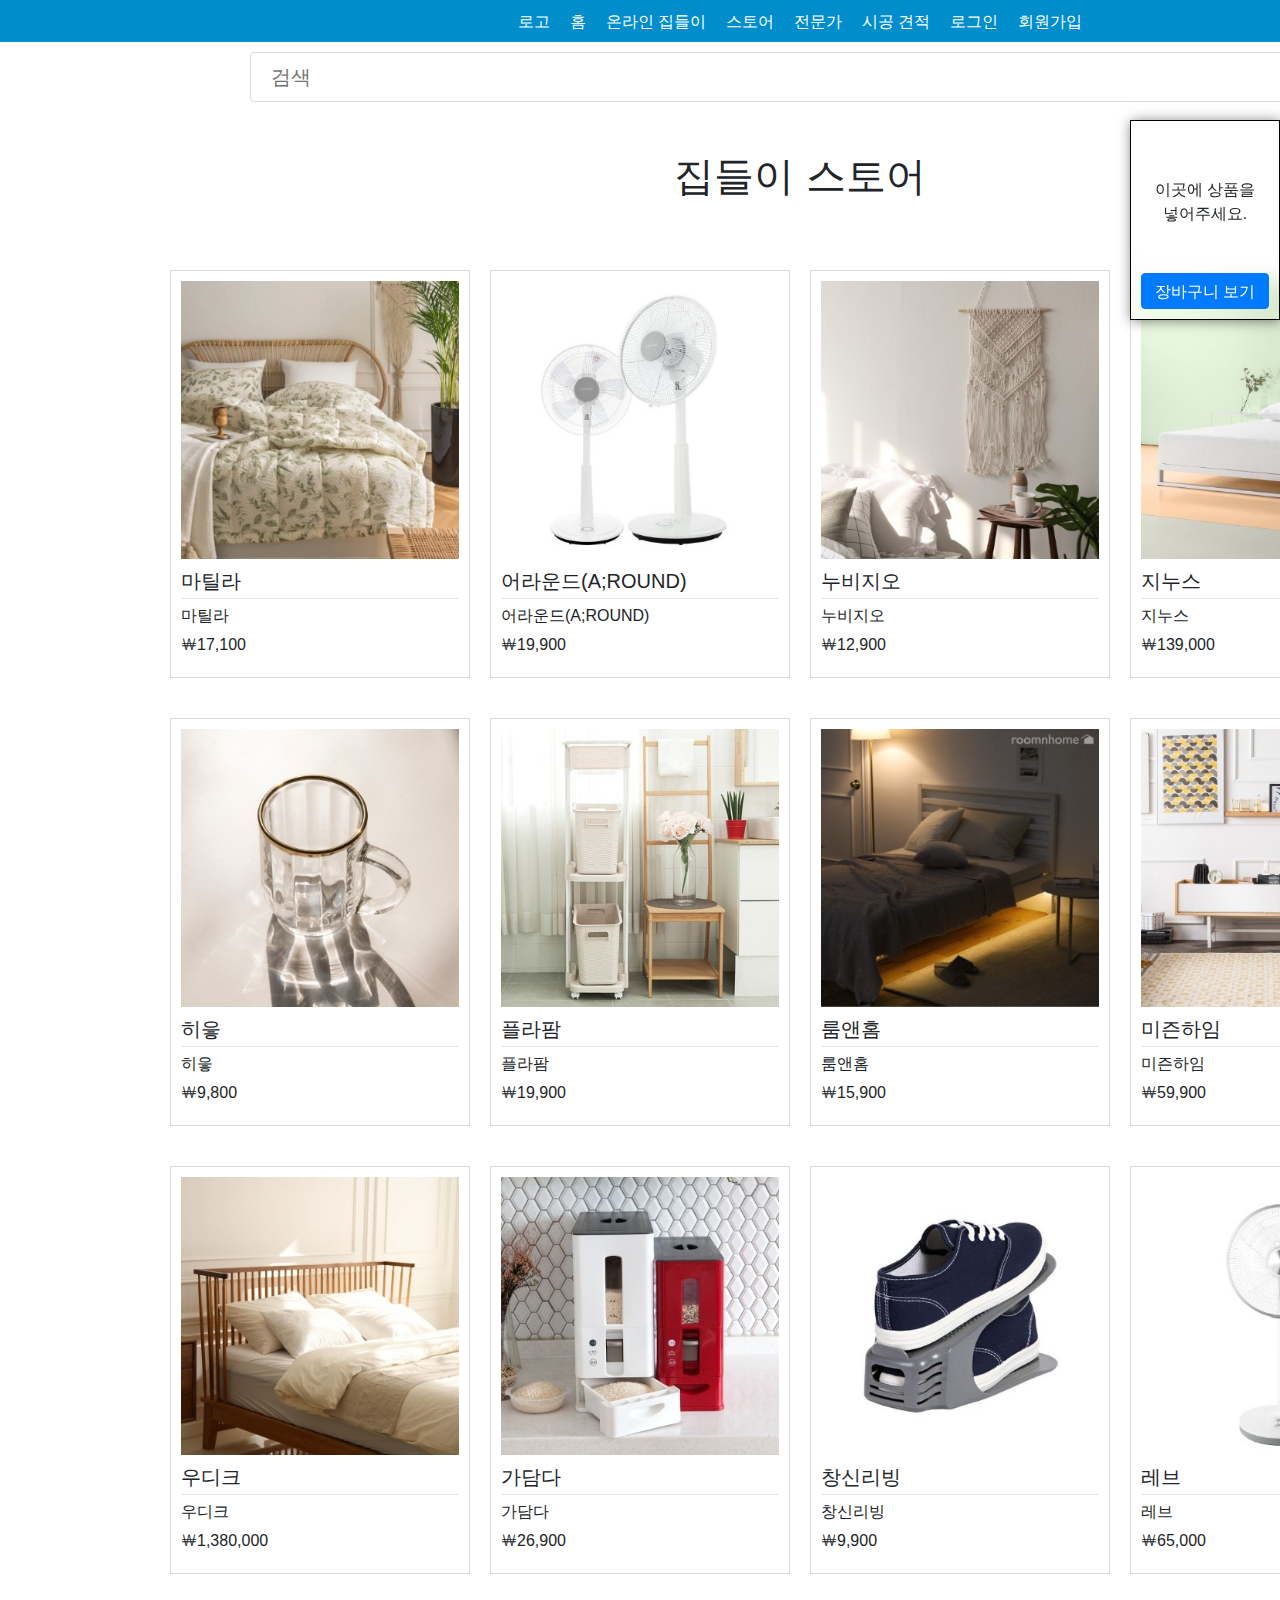
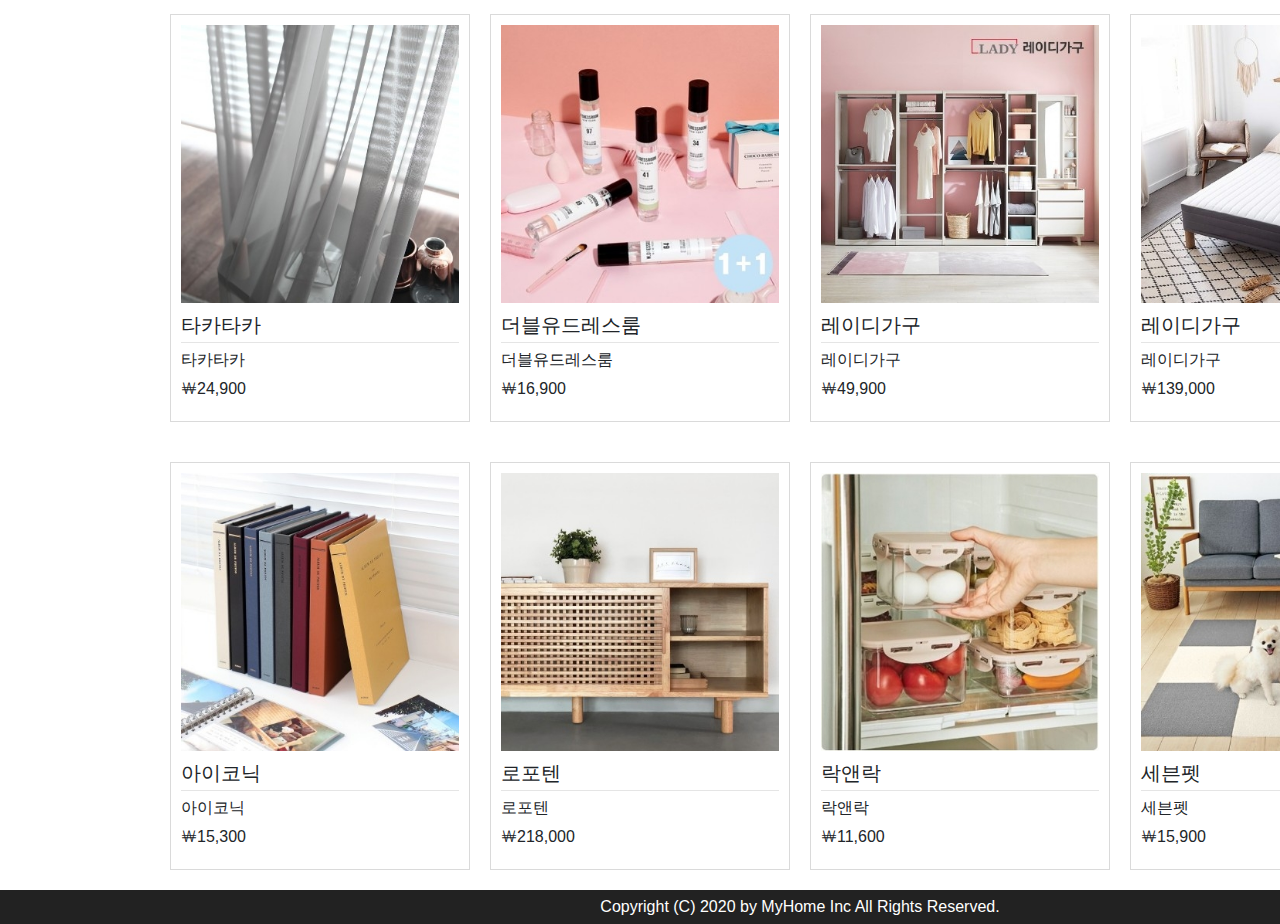
<file: store.html>
<!DOCTYPE html>
<html lang="ko">

<head>
    <meta charset="UTF-8">
    <meta name="viewport" content="width=device-width, initial-scale=1.0">
    <title>내집꾸미기</title>
    <link rel="stylesheet" href="./resources/bootstrap-4.3.1-dist/css/bootstrap.min.css">
    <link rel="stylesheet" href="./resources/jquery-ui.min.css">
    <link rel="stylesheet" href="./style.css">
    <link rel="stylesheet" href="./resources/fontawesome/css/font-awesome.min.css">
    <script src="./resources/jquery-3.4.1.min.js"></script>
    <script src="./resources/jquery-ui.min.js"></script>
    <script src="./store.js"></script>
</head>

<body>
    <header>
        <div class="display">
            <div class="headerBox">
                <a href="./">로고</a>
                <a href="./">홈</a>
                <a href="#">온라인 집들이</a>
                <a href="./store.html">스토어</a>
                <a href="#">전문가</a>
                <a href="#">시공 견적</a>
                <a href="#">로그인</a>
                <a href="#">회원가입</a>
            </div>

            <div class="headerBox_MOBILE" style="display: none;">
                <div class="mobile_nav_box">
                    <a href="./">로고</a>
                    <a href="#">홈</a>
                    <a href="#">온라인 집들이</a>
                    <a href="#">스토어</a>
                    <a href="#">전문가</a>
                    <a href="#">시공 견적</a>
                </div>

                <div class="mobile_login_box">
                    <a href="#">로그인</a>
                    <a href="#">회원가입</a>
                </div>
            </div>
        </div>
    </header>

    <div class="display">
        <div class="search_bar">
            <form action="./search.html?search=" method="GET">
                <input type="search" placeholder="검색" name="search">
            </form>
        </div>

        <div class="store">
            <h1 style="margin: 50px 0; text-align: center;">집들이 스토어</h1>

            <form action="" method="GET" id="store_form">

            </form>

            <div class="drop_cart">
                <div class="drop_cart_text">
                    <p>이곳에 상품을 <br> 넣어주세요.</p>
                </div>

                <button class="btn btn-primary cart_viewer">장바구니 보기</button>
            </div>
        </div>
    </div>

    <!-- 장바구니 부분 -->
    <div class="shipping_cart">
        <div class="display shipping_cart_display">
            <div class="shipping_cart_box">
                <div class="shipping_cart_close"><span class="fa fa-times"></span></div>
                <center>
                    <h1>장바구니</h1>
                </center>
                <div class="cart_content">
                    <!-- <h5 style="text-align: center;">장바구니가 비어있네요~</h5> -->


                </div>
                <div class="shipping_cart_detail" style="margin: 10px; background-color: #fff;">
                    <h6 class="cart_all_pay">총합계 : 0원</h6>
                    <button class="btn btn-primary" style="width: 100% !important; height: 50px;">구매하기</button>
                </div>
            </div>
        </div>
    </div>

    <!-- 구매하기 창 -->
    <div class="buy_box" style="display: none; z-index: 10;">
        <div class="display buy_form" style="position: relative;">
            <span class="fa fa-times buy_box_close_button"
                style="position: absolute; top: 10px; right: 10px; font-size: 34px; cursor: pointer;"></span>

            <form action="#" method="POST">
                <div class="input-form">
                    <label>구매자 이름</label>
                    <input type="text" name="name" id="name">
                </div>

                <div class="input-form">
                    <label>주소</label>
                    <input type="text" name="address" id="address">
                </div>

                <button type="button" class="btn btn-primary" style="width: 100%;">구매 완료</button>
            </form>
        </div>
    </div>

    <!-- 구매 내역 창 -->
    <div class="buyed_box" style="display: none; z-index: 10;">
        <div class="display buyed_form" style="position: relative;">
            <span class="fa fa-times buyed_box_close_button"
                style="position: absolute; top: 10px; right: 10px; font-size: 34px; cursor: pointer;"></span>

            <h1>영수증</h1>

            <div class="buyedPro"></div>
            
            <h5 id="buyed_total">총합 : 1,000,000원</h5>
            <h5 id="buyed_date"></h5>
        </div>
    </div>

    <script>
        //장바구니 열거나 닫기
        document.querySelector(".cart_viewer").addEventListener("click", () => {
            $(".shipping_cart").fadeIn();
            $(".shipping_cart").css("display", "flex");
        });

        document.querySelector(".shipping_cart_close > span").addEventListener("click", () => {
            $(".shipping_cart").fadeOut();
        });
    </script>

    <footer>
        <div class="display">
            <p>Copyright (C) 2020 by MyHome Inc All Rights Reserved.</p>
        </div>
    </footer>
</body>

</html>
</file>
<file: style.css>
/* CSS RESET */

* {
    margin: 0;
    padding: 0;
    box-sizing: border-box;
}

p {
    margin: 0;
    padding: 0;
}

.display {
    width: 1600px;
    margin: 0 auto;
    position:relative;
}

/* header */

header {
    background-color: #008DCC;
    width: 100%;
    height: 42px;
}

.headerBox {
    display: flex;
    justify-content: center;
    align-items: center;
}

.headerBox>a {
    padding: 10px;
    height: 42px;
    color: #fff;
    text-decoration: none;
}

.headerBox>a:hover {
    background-color: rgb(77, 176, 221);
}

/* visual */

/* slide 3 images */
#visualContainer {
    width:100%;
    height:500px;
}

.visual {
    position: absolute;
    width: 1600px;
    overflow: hidden;
}

.visual_control {
    display: flex;
    justify-content: center;
    align-items: center;
}

.slideNo2 {
    width: 500%;
    height: 500px;
    position:relative;
    overflow: hidden;
    display: flex;
    align-items: center;
    justify-content: center;
    animation: slide 10s infinite;
}

.slideNo2 img {
    width: 1600px !important;
}

@keyframes slide {
    0% {
        left: 0;
    }
    20% {
        left: 0;
    }
    25%{
        left: -100%;
    }
    45%{
        left: -100%;
    }
    50%{
        left: -200%;
    }
    70%{
        left: -200%;
    }
    75%{
        left: -300%;
    }
    95%{
        left: -300%;
    }
    100%{
        left: -400%;
    }
}

/* main */

/* main_onlineHouse */

.main {
    background: #3a4961;
    color: #fff;
}

.onlineHouse {
    width: 100%;
    height: 100%;
    margin-top: 50px;
    display: flex;
    justify-content: space-around;
}

.houseCard {
    width: 350px;
    height: 500px;
    border-top-left-radius: 10px;
    border-top-right-radius: 10px;
    border-bottom-left-radius: 10px;
    border-bottom-right-radius: 10px;
    transition: 0.4s;
}

.houseCard:hover {
    transform: scale(1.05);
}

.houseCard_img {
    width: 100%;
    height: 48%;
    border-top-left-radius: 10px;
    border-top-right-radius: 10px;
    display: flex;
    overflow: hidden;
    position: relative;
}

.houseCard_img>img {
    width: 100%;
    height: 100%;
    object-fit: cover;
    border-top-left-radius: 10px;
    border-top-right-radius: 10px;
}

.houseCard_img>img:first-child {
    position: relative;
}

.houseCard_img:hover>img:last-child {
    left: 0;
}

.houseCard_img>img:last-child {
    position: absolute;
    left: 100%;
    transition: left .5s;
}

.houseCard_info {
    width: 100%;
    height: 52%;
    border: 1px solid #dadada;
    border-bottom-left-radius: 10px;
    border-bottom-right-radius: 10px;
    box-shadow: 5px 1px 24px rgba(0, 0, 0, 0.5);
}

.houseCard_text {
    width: 100%;
    height: 80%;
    padding: 5%;
    background: #fff;
    color: #000;
}

.houseCard_readme {
    width: 100%;
    height: 20%;
}

.houseCard_readme button {
    width: 100%;
    height: 100%;
    border-top-left-radius: 0px;
    border-top-right-radius: 0px;
    border-bottom-left-radius: 10px;
    border-bottom-right-radius: 10px;
}

/* master */

.master {
    width: 100%;
    height: 100%;
    margin-top: 50px;
}

.master>h1 {
    text-align: center;
}

.masterUnit {
    display: flex;
    justify-content: space-between;
    align-items: center;
    padding: 26px;
}

.masterCard {
    position: relative;
    perspective: 1000px;
}

.masterCard_img {
    width: 100%;
    border-top-left-radius: 10px;
    border-top-right-radius: 10px;
    display: flex;
    transform-style: preserve-3d;
    transition: 1s;
    height: 90%;
    position: absolute;
    z-index: 2;
}

.masterCard_img>img {
    width: 100%;
    height: 100%;
    border-top-left-radius: 10px;
    border-top-right-radius: 10px;
}

.masterCard:hover .masterCard_img {
    transform: rotateY(180deg);
    z-index: 1 !important;
}

.masterCard_info {
    position: absolute;
    bottom: 0;
    height: 10% !important;
}

.master_3d {
    width: 100%;
    height: 90%;
    position: absolute;
    background: rgba(0, 0, 0, 0.9);
    color: #fff;
    z-index: 1 !important;
    border-top-left-radius: 10px;
    border-top-right-radius: 10px;
    transform-style: preserve-3d;
    transition: all 1s;
    transform: rotateY(-180deg);
}

.master_3d p {
    height: 100%;
    text-align: center;
    display: flex;
    justify-content: center;
    align-items: center;
}

.masterCard:hover .master_3d {
    transform: rotateY(0deg);
}

.masterCard_readme {
    height: 100%;
}

.masterBtn {
    background: rgb(255, 124, 2);
    border: 1px solid rgb(255, 124, 5);
}

.masterBtn:hover {
    background: rgb(194, 94, 1);
    border: 1px solid rgb(255, 124, 5);
}

.masterBtn:active {
    background: rgb(173, 87, 7) !important;
    border: 1px solid rgb(255, 124, 5) !important;
}

/* review 부분 */

.review {
    width: 100%;
    height: 100%;
    background: 1px #27b9e6;
}

.review_intro {
    text-align: center;
    padding-top: 50px;
}

.review_form {
    width: 100%;
    height: 600px;
    position: relative;
    z-index: 2;
    padding: 50px;
}

.review_form>.review_img>img {
    width: 670px;
    box-shadow: 1px 1px 12px rgba(0, 0, 0, 0.5);
    position: absolute;
    left: 180px;
    z-index: 2;
    border-radius: 10px;
}

.review_contents {
    width: 853px;
    height: 400px;
    border-radius: 10px;
    background-color: rgba(255, 255, 255, 0.7);
    box-shadow: 1px 1px 12px rgba(0, 0, 0, 0.5);
    padding-left: 310px;
    padding-top: 30px;
    padding-right: 30px;
    padding-bottom: 30px;
    position: absolute;
    top: 150px;
    right: 180px;
    z-index: 1;
}

.star_blank {
    color: rgb(165, 162, 162);
}

.review_text p {
    margin: 0;
    text-align: right;
}

.review_more {
    width: 80%;
    margin: 0 auto;
    text-align: right;
}

.review_more>button {
    margin-right: 20px;
    margin-bottom: 50px;
}

.review_master {
    width: 100%;
    border-top: 1px solid rgb(165, 162, 162);
}

.review_master_box {
    display: flex;
    justify-content: center;
    align-items: center;
}

.review_master_box img {
    width: 100px;
    height: 100px;
    border-radius: 50%;
    margin-right: 30px;
}

/* review_master second */

.review_form>.review_img2>img {
    width: 670px;
    box-shadow: 1px 1px 12px rgba(0, 0, 0, 0.5);
    position: absolute;
    top: 150px;
    right: 180px;
    z-index: 2;
    border-radius: 10px;
}

.review_contents2 {
    width: 853px;
    height: 400px;
    border-radius: 10px;
    background-color: rgba(255, 255, 255, 0.7);
    box-shadow: 1px 1px 12px rgba(0, 0, 0, 0.5);
    padding-right: 310px;
    padding-top: 30px;
    padding-left: 30px;
    padding-bottom: 30px;
    position: absolute;
    left: 180px;
    z-index: 1;
}

/* footer */

footer {
    width: 100%;
    background: #222222;
    color: #fff;
}

footer p {
    margin: 0;
    text-align: center;
    padding: 5px;
}

/*  */

/* 스토어 페이지 */

/* */

.search_bar {
    width: 100%;
}

.search_bar input {
    width: 70%;
    height: 50px;
    border: 1px solid #dadada;
    border-radius: 4px;
    padding: 20px;
    font-size: 20px;
}

.search_bar form {
    width: 100%;
    height: 100%;
    display: flex;
    justify-content: center;
    align-items: center;
    margin: 10px;
}

#store_form {
    width: 80%;
    display: grid;
    align-items: center;
    justify-content: center;
    grid-template-columns: repeat(4, 1fr);
    margin: 0 auto;
}

#store_form img {
    width: 278px;
}

.item-form {
    display: flex;
    justify-content: center;
    align-items: center;
    padding: 10px;
}

.item-form>.item {
    width: 100%;
    padding: 10px;
    border: 1px solid #dadada;
    background-color: #fff;
}

.item-form>.item, .item-text-box {
    margin: 10px 0;
}

.item-text-box h5, .item-text-box p {
    margin: 5px 0;
}

.drop_cart {
    width: 150px;
    height: 200px;
    position: fixed;
    top: 120px;
    right: 0;
    border: 1px solid #000;
    box-shadow: 1px 1px 12px rgba(0, 0, 0, 0.5);
    padding: 10px;
    transition: .6s;
    backdrop-filter: blur(10px);
}

.drop_cart_text {
    display: flex;
    justify-content: center;
    align-items: center;
    height: 80%;
}

.drop_cart_text>p {
    text-align: center;
}

.drop_cart>button {
    width: 100%;
    height: 20%;
}

.shipping_cart, .buy_box, .buyed_box {
    width: 100%;
    height: 100%;
    background-color: rgba(0, 0, 0, .6);
    z-index: 10 !important;
    position: fixed;
    left: 0;
    top: 0;
    display: none;
    justify-content: center;
    align-items: center;
}

.shipping_cart_display, .buy_box, .buyed_box {
    display: flex;
    justify-content: center;
    align-items: center;
}

.shipping_cart_box {
    width: 50%;
    height: 100%;
    background-color: #fff;
    color: #000;
    padding: 20px;
}

.shipping_cart_close {
    font-size: 34px !important;
    text-align: right;
    position: relative;
}

.shipping_cart_close>span {
    position: absolute;
    right: 10px;
    top: 0px;
    cursor: pointer;
}

.cart_content {
    width: 100%;
    max-height: 700px;
    margin-top: 40px;
    overflow-y: scroll;
}

.cart_unit {
    display: flex;
    padding: 10px;
}

.cart_unit_info, .cart_unit_info>p, .cart_price {
    width: 200px;
    padding: 10px;
    text-align: center;
    outline: none;
}

.cart_unit_pay_cnt {
    width: 150px;
    padding: 10px;
    text-align: center;
    outline: none;
}

.cart_unit_pay {
    width: 180px;
    padding: 10px;
    text-align: center;
    outline: none;
}

.cart_unit_delete {
    width: 58px;
    display: flex;
    justify-content: flex-end;
    align-items: center;
}

.cart_unit_img {
    width: 150px;
    height: 150px;
}

.cart_unit_info p, .cart_price {
    word-wrap: break-word;
    text-overflow: ellipsis;
}

.input-form {
    padding: 10px;
}

.buy_form, .buyed_form {
    width: 50%;
    height: 50%;
    background-color: #fff;
    color: #000;
    padding: 20px;
    display: flex;
    justify-content: center;
    align-items: center;
    flex-direction: column;
}

.buy_form label {
    width: 90px;
    text-align: center;
    display: flex;
}

.buyedPro {
    margin: 10px;
}

@media screen and (max-width: 480px) {
    .display {
        width: 100% !important;
    }
    header {
        height: 100% !important;
        padding-top: 10px;
    }
    .headerBox {
        display: none !important;
    }
    .headerBox_MOBILE {
        width: 100% !important;
        display: flex !important;
        justify-content: center !important;
        align-items: center;
        flex-direction: column;
        padding: 10px !important;
    }
    .headerBox_MOBILE a {
        text-align: center !important;
        color: #fff !important;
    }
    .mobile_nav_box a {
        padding: 10px;
    }
    .mobile_login_box {
        display: flex;
        justify-content: center;
        align-items: center;
    }
    .mobile_login_box a {
        padding: 10px;
    }
    /* 고객리뷰 */
    .onlineHouse {
        width: 100% !important;
        flex-direction: column !important;
        justify-content: center !important;
        align-items: center !important;
    }
    .houseCard {
        margin-bottom: 30px !important;
    }
    .masterUnit {
        justify-content: center !important;
        align-items: center !important;
        flex-direction: column !important;
    }
    .review_form {
        height: 750px !important;
    }
    .review_form img {
        width: 400px !important;
    }
    .review_contents {
        width: 400px !important;
        height: 350px !important;
        left: 41px !important;
        top: 250px !important;
        font-size: 12px !important;
        padding: 50px 20px 20px 20px !important;
    }
    .review_text h1 {
        font-size: 24px !important;
    }
    .review_img>img {
        left: 41px !important;
    }
    .review_master_box>img {
        width: 100px !important;
        height: 100px !important;
        border-radius: 50% !important;
    }
    /*  */
    .review_contents2 {
        width: 400px !important;
        height: 350px !important;
        left: 41px !important;
        top: 350px !important;
        font-size: 12px !important;
        padding: 50px 20px 20px 20px !important;
    }
    .review_img2>img {
        left: 41px !important;
    }
}
</file>
